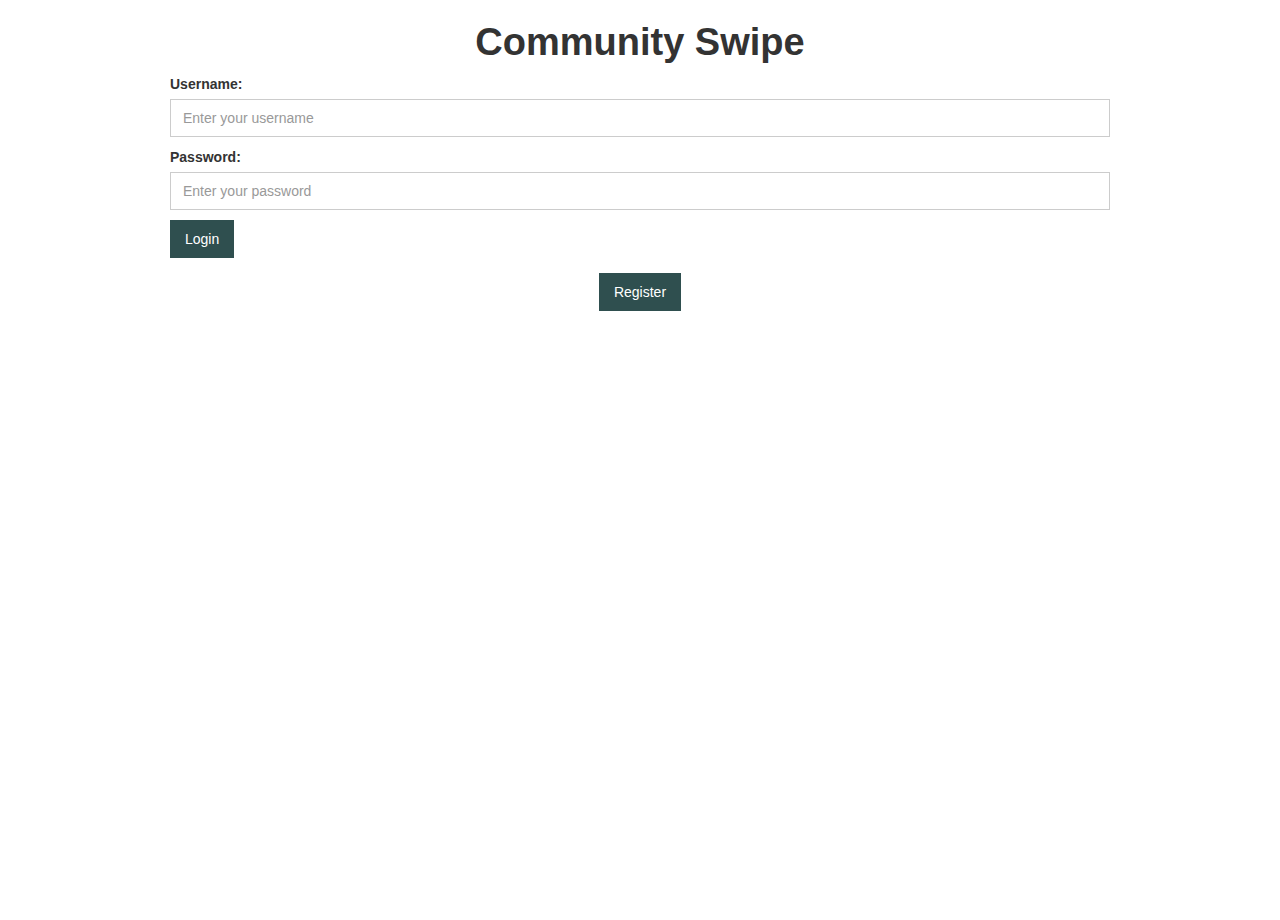
<file: Frontend/index.html>
<!DOCTYPE html>
<!--  This site was created in Webflow. http://www.webflow.com  -->
<!--  Last Published: Sat Jul 21 2018 18:51:52 GMT+0000 (UTC)  -->
<html data-wf-page="5b53643f4486f82c738ba9ad" data-wf-site="5b53643f4486f8a6218ba9ac">
<head>
  <style>
      body, html {
      height: 100%;
      margin: 0;
    }
    .bg {
    /* The image used */
    background-image: url("https://cdn.pixabay.com/photo/2017/09/05/23/01/background-2719572_960_720.jpg");

    /* Full height */
    height: 100%; 

    /* Center and scale the image nicely */
    background-position: center;
    background-repeat: no-repeat;
    background-size: cover;
    }
    
    </style>
    
  <meta charset="utf-8">
  <title>Stockton Hack</title>
  <meta content="width=device-width, initial-scale=1" name="viewport">
  <meta content="Webflow" name="generator">
  <link href="css/normalize.css" rel="stylesheet" type="text/css">
  <link href="css/webflow.css" rel="stylesheet" type="text/css">
  <link href="css/stockton-hack.webflow.css" rel="stylesheet" type="text/css">
  <!-- [if lt IE 9]><script src="https://cdnjs.cloudflare.com/ajax/libs/html5shiv/3.7.3/html5shiv.min.js" type="text/javascript"></script><![endif] -->
  <script type="text/javascript">!function(o,c){var n=c.documentElement,t=" w-mod-";n.className+=t+"js",("ontouchstart"in o||o.DocumentTouch&&c instanceof DocumentTouch)&&(n.className+=t+"touch")}(window,document);</script>
  <link href="https://daks2k3a4ib2z.cloudfront.net/img/favicon.ico" rel="shortcut icon" type="image/x-icon">
  <link href="https://daks2k3a4ib2z.cloudfront.net/img/webclip.png" rel="apple-touch-icon">
</head>
<body class="bg">
  <h1 class="heading">Community Swipe</h1>
  <div class="w-container">
    <div class="w-form">
      <form id="email-form" name="email-form" data-name="Email Form"><label for="name">Username:</label><input type="text" class="w-input" maxlength="256" name="name" data-name="Name" placeholder="Enter your username" id="name"><label for="email">Password:</label><input type="text" class="w-input" maxlength="256" name="email" data-name="Email" placeholder="Enter your password" id="email" required=""><input type="submit" value="Login" data-wait="Please wait..." class="w-button"></form>
      <div class="w-form-done">
        <div>Thank you! Your submission has been received!</div>
      </div>
      <div class="w-form-fail">
        <div>Oops! Something went wrong while submitting the form.</div>
      </div>
    </div>
  </div>
  <div><center><a href="register.html" class="w-button">Register</a></center></div>
  <script src="https://code.jquery.com/jquery-3.3.1.min.js" type="text/javascript" integrity="sha256-FgpCb/KJQlLNfOu91ta32o/NMZxltwRo8QtmkMRdAu8=" crossorigin="anonymous"></script>
  <script src="js/webflow.js" type="text/javascript"></script>
  <!-- [if lte IE 9]><script src="https://cdnjs.cloudflare.com/ajax/libs/placeholders/3.0.2/placeholders.min.js"></script><![endif] -->
</body>
</html>
</file>
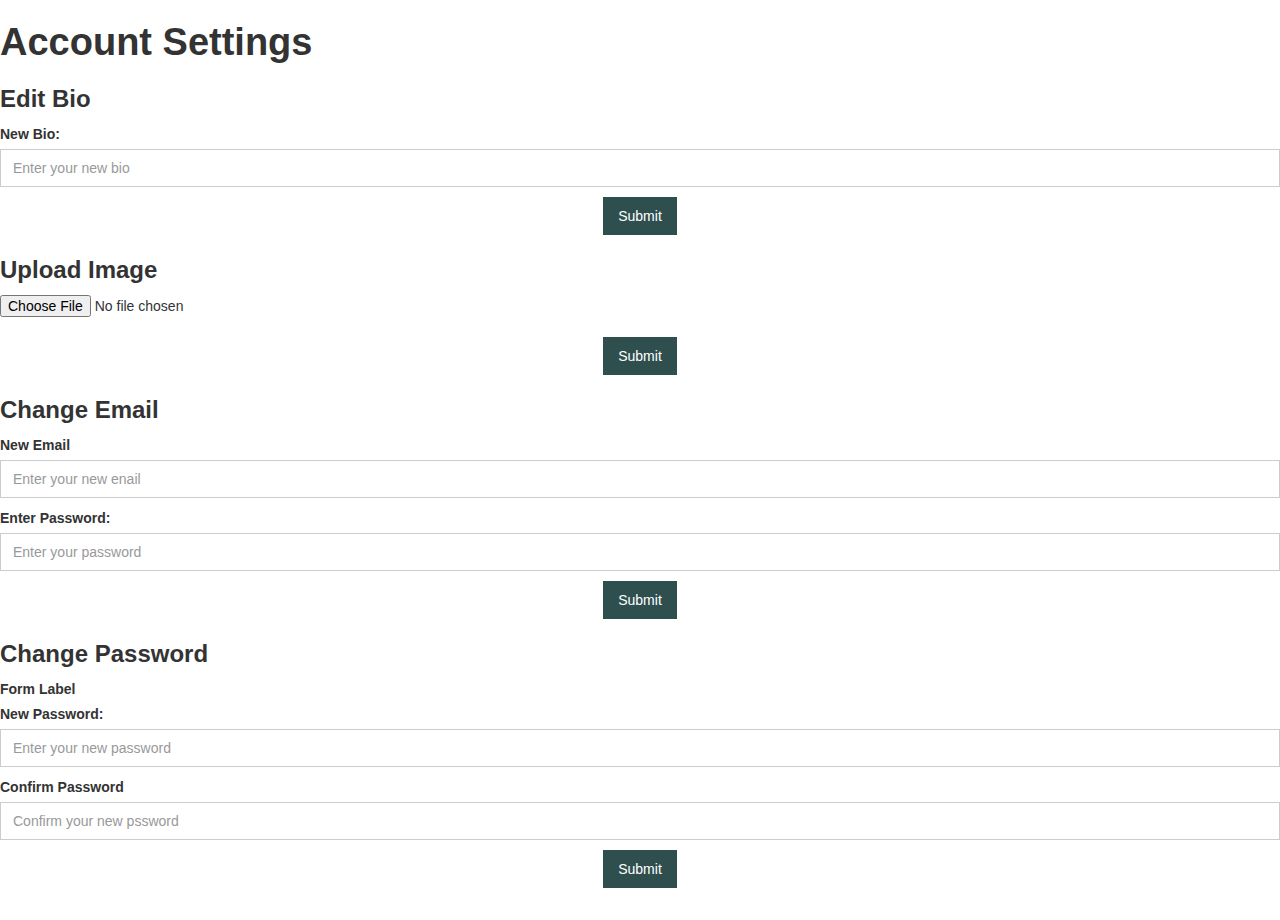
<file: Frontend/account.html>
<!DOCTYPE html>
<!--  This site was created in Webflow. http://www.webflow.com  -->
<!--  Last Published: Sat Jul 21 2018 18:51:52 GMT+0000 (UTC)  -->
<html data-wf-page="5b536d614486f8815c8bb86b" data-wf-site="5b53643f4486f8a6218ba9ac">
<head>
    <style>
        body, html {
        height: 100%;
        margin: 0;
      }
      .bg {
      /* The image used */
      background-image: url("https://cdn.pixabay.com/photo/2017/09/05/23/01/background-2719572_960_720.jpg");
  
      /* Full height */
      height: 100%; 
  
      /* Center and scale the image nicely */
      background-position: center;
      background-repeat: no-repeat;
      background-size: cover;
  }
      
  </style>
  <meta charset="utf-8">
  <title><center>Account</center></title>
  <meta content="Account" property="og:title">
  <meta content="width=device-width, initial-scale=1" name="viewport">
  <meta content="Webflow" name="generator">
  <link href="css/normalize.css" rel="stylesheet" type="text/css">
  <link href="css/webflow.css" rel="stylesheet" type="text/css">
  <link href="css/stockton-hack.webflow.css" rel="stylesheet" type="text/css">
  <!-- [if lt IE 9]><script src="https://cdnjs.cloudflare.com/ajax/libs/html5shiv/3.7.3/html5shiv.min.js" type="text/javascript"></script><![endif] -->
  <script type="text/javascript">!function(o,c){var n=c.documentElement,t=" w-mod-";n.className+=t+"js",("ontouchstart"in o||o.DocumentTouch&&c instanceof DocumentTouch)&&(n.className+=t+"touch")}(window,document);</script>
  <link href="https://daks2k3a4ib2z.cloudfront.net/img/favicon.ico" rel="shortcut icon" type="image/x-icon">
  <link href="https://daks2k3a4ib2z.cloudfront.net/img/webclip.png" rel="apple-touch-icon">
</head>
<body class="bg">
  <h1>Account Settings</h1>
  <h3>Edit Bio</h3>
  <div class="w-form">
    <form id="wf-form-BioForm" name="wf-form-BioForm" data-name="BioForm">
      <label for="newBio">New Bio:</label>
      <center><input type="text" class="text-field w-input" name="newBio" data-name="newBio" placeholder="Enter your new bio" id="newBio" required=""><input type="submit" value="Submit" data-wait="Please wait..." class="w-button"></center></form>
    <div class="w-form-done">
      <div>Thank you! Your submission has been received!</div>
    </div>
    <div class="w-form-fail">
      <div>Oops! Something went wrong while submitting the form.</div>
    </div>
  </div>
  <h3>Upload Image</h3>
    <form action="/action_page.php">
      <input type="file" name="pic" accept="image/*"> <br> <br>
      <center><input type="submit" value="Submit" data-wait="Please wait..." class="w-button"></center>
    </form>
  <h3>Change Email</h3>
  <div class="w-form">
    <form id="wf-form-EmailForm" name="wf-form-EmailForm" data-name="EmailForm">
      <label for="changeEmail">New Email</label>
      <input type="email" class="w-input" maxlength="256" name="changeEmail" data-name="changeEmail" placeholder="Enter your new enail" id="changeEmail" required="">
      <label for="password">Enter Password:</label>
      <input type="password" class="w-input" maxlength="256" name="password" data-name="password" placeholder="Enter your password" id="password" required="">
      <center><input type="submit" value="Submit" data-wait="Please wait..." class="w-button"></form> </center>
    <div class="w-form-done">
      <div>Thank you! Your submission has been received!</div>
    </div>
    <div class="w-form-fail">
      <div>Oops! Something went wrong while submitting the form.</div>
    </div>
  </div>
  <h3>Change Password</h3>
  <div class="w-form">
    <form id="wf-form-PasswordForm" name="wf-form-PasswordForm" data-name="PasswordForm">
      <label>Form Label</label>
      <label for="newPass">New Password:</label>
      <input type="password" class="w-input" maxlength="256" name="newPass" data-name="newPass" placeholder="Enter your new password" id="newPass" required="">
      <label for="confirmPass">Confirm Password</label>
      <input type="password" class="w-input" maxlength="256" name="confirmPass" data-name="confirmPass" placeholder="Confirm your new pssword" id="confirmPass" required="">
      <center><input type="submit" value="Submit" data-wait="Please wait..." class="w-button"></center>
    </form>
    <div class="w-form-done">
      <div>Thank you! Your submission has been received!</div>
    </div>
    <div class="w-form-fail">
      <div>Oops! Something went wrong while submitting the form.</div>
    </div>
  </div>
  <script src="https://code.jquery.com/jquery-3.3.1.min.js" type="text/javascript" integrity="sha256-FgpCb/KJQlLNfOu91ta32o/NMZxltwRo8QtmkMRdAu8=" crossorigin="anonymous"></script>
  <script src="js/webflow.js" type="text/javascript"></script>
  <!-- [if lte IE 9]><script src="https://cdnjs.cloudflare.com/ajax/libs/placeholders/3.0.2/placeholders.min.js"></script><![endif] -->
</body>
</html>
</file>
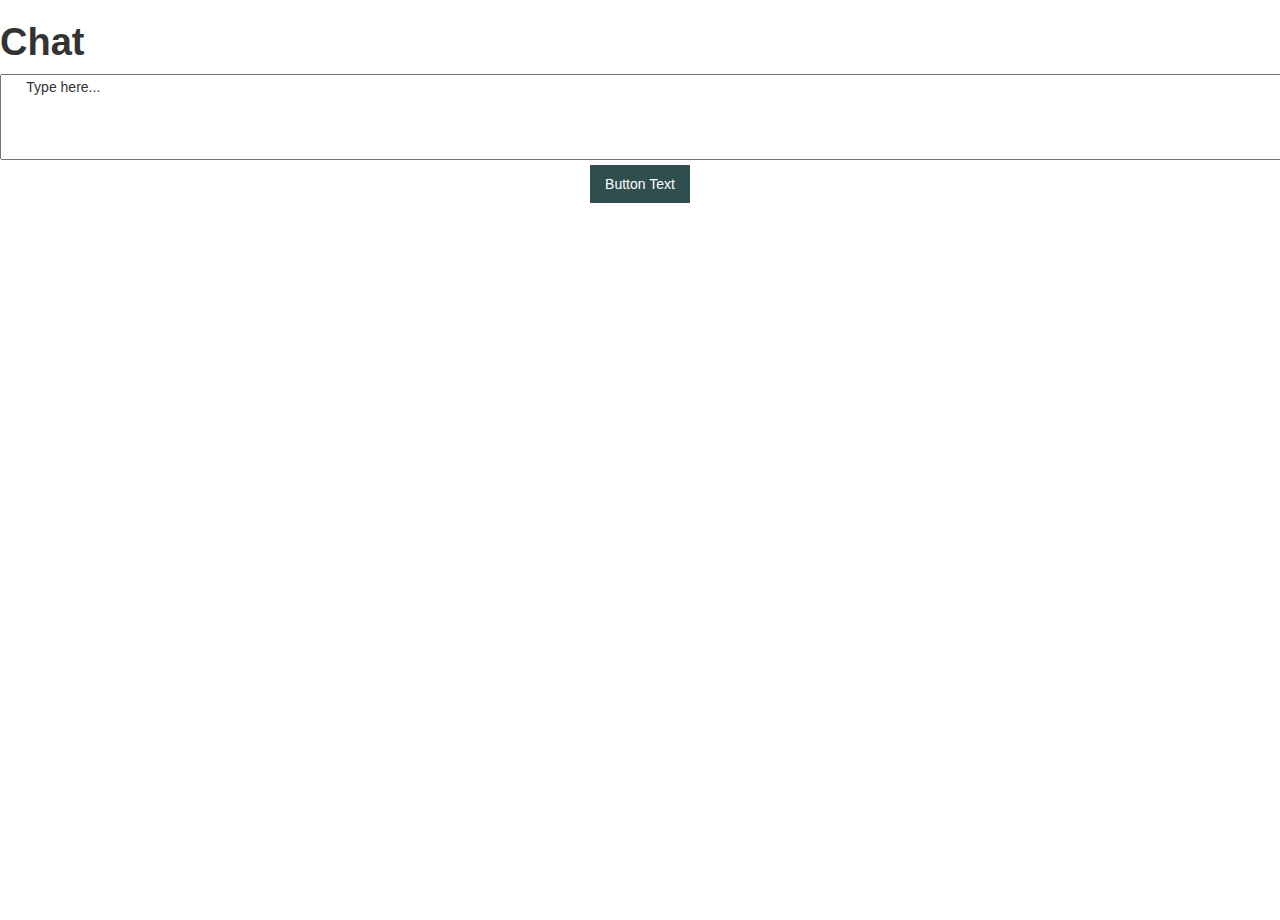
<file: Frontend/chat.html>
<!DOCTYPE html>
<!--  This site was created in Webflow. http://www.webflow.com  -->
<!--  Last Published: Sat Jul 21 2018 18:51:52 GMT+0000 (UTC)  -->
<html data-wf-page="5b53738445c6a341684a46c9" data-wf-site="5b53643f4486f8a6218ba9ac">
<head>
    <style>
        body, html {
        height: 100%;
        margin: 0;
      }
      .bg {
      /* The image used */
      background-image: url("https://cdn.pixabay.com/photo/2017/09/05/23/01/background-2719572_960_720.jpg");
  
      /* Full height */
      height: 100%; 
  
      /* Center and scale the image nicely */
      background-position: center;
      background-repeat: no-repeat;
      background-size: cover;
  }  
  </style>

  <meta charset="utf-8">
  <title>Chat</title>
  <meta content="Chat" property="og:title">
  <meta content="width=device-width, initial-scale=1" name="viewport">
  <meta content="Webflow" name="generator">
  <link href="css/normalize.css" rel="stylesheet" type="text/css">
  <link href="css/webflow.css" rel="stylesheet" type="text/css">
  <link href="css/stockton-hack.webflow.css" rel="stylesheet" type="text/css">
  <!-- [if lt IE 9]><script src="https://cdnjs.cloudflare.com/ajax/libs/html5shiv/3.7.3/html5shiv.min.js" type="text/javascript"></script><![endif] -->
  <script type="text/javascript">!function(o,c){var n=c.documentElement,t=" w-mod-";n.className+=t+"js",("ontouchstart"in o||o.DocumentTouch&&c instanceof DocumentTouch)&&(n.className+=t+"touch")}(window,document);</script>
  <link href="https://daks2k3a4ib2z.cloudfront.net/img/favicon.ico" rel="shortcut icon" type="image/x-icon">
  <link href="https://daks2k3a4ib2z.cloudfront.net/img/webclip.png" rel="apple-touch-icon">
</head>
<body class="bg">
  <h1>Chat </h1>
  <center>
  <textarea rows="4" cols="200">
      Type here... 
      </textarea></center>
  <div></div><center><a href="#" class="w-button">Button Text</a></center>
  <script src="https://code.jquery.com/jquery-3.3.1.min.js" type="text/javascript" integrity="sha256-FgpCb/KJQlLNfOu91ta32o/NMZxltwRo8QtmkMRdAu8=" crossorigin="anonymous"></script>
  <script src="js/webflow.js" type="text/javascript"></script>
  <!-- [if lte IE 9]><script src="https://cdnjs.cloudflare.com/ajax/libs/placeholders/3.0.2/placeholders.min.js"></script><![endif] -->
</body>
</html>
</file>
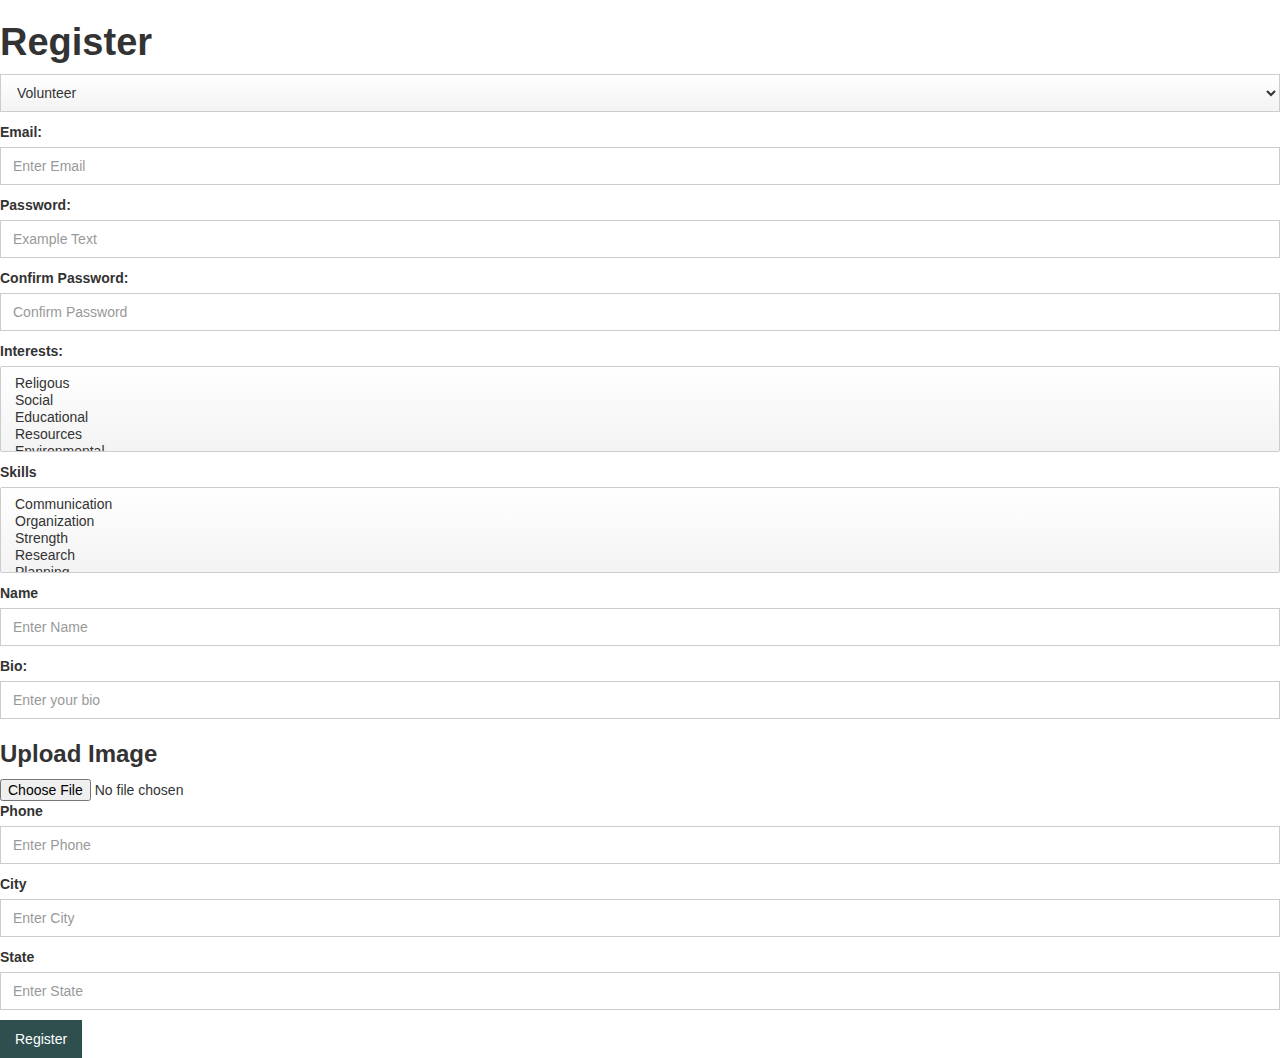
<file: Frontend/register.html>
<!DOCTYPE html>
<!--  This site was created in Webflow. http://www.webflow.com  -->
<!--  Last Published: Sat Jul 21 2018 18:51:52 GMT+0000 (UTC)  -->
<html data-wf-page="5b5366209b22688f952ba3ae" data-wf-site="5b53643f4486f8a6218ba9ac">
<head>
    <style>
        body, html {
        height: 100%;
        margin: 0;
        padding: 0;
      }
      .bg {
      /* The image used */
      background-image: url("https://cdn.pixabay.com/photo/2017/09/05/23/01/background-2719572_960_720.jpg");
  
      /* Full height */
      height: 100%; 
  
      /* Center and scale the image nicely */
      background-position: center;
      background-repeat: repeat;
      background-size: cover;
      -webkit-background-size: cover;
      -moz-background-size: cover;
      -o-background-size: cover;
  }
  </style>
  
  <meta charset="utf-8">
  <title>Register</title>
  <meta content="Register" property="og:title">
  <meta content="width=device-width, initial-scale=1" name="viewport">
  <meta content="Webflow" name="generator">
  <link href="css/normalize.css" rel="stylesheet" type="text/css">
  <link href="css/webflow.css" rel="stylesheet" type="text/css">
  <link href="css/stockton-hack.webflow.css" rel="stylesheet" type="text/css">
  <!-- [if lt IE 9]><script src="https://cdnjs.cloudflare.com/ajax/libs/html5shiv/3.7.3/html5shiv.min.js" type="text/javascript"></script><![endif] -->
  <script type="text/javascript">!function(o,c){var n=c.documentElement,t=" w-mod-";n.className+=t+"js",("ontouchstart"in o||o.DocumentTouch&&c instanceof DocumentTouch)&&(n.className+=t+"touch")}(window,document);</script>
  <link href="https://daks2k3a4ib2z.cloudfront.net/img/favicon.ico" rel="shortcut icon" type="image/x-icon">
  <link href="https://daks2k3a4ib2z.cloudfront.net/img/webclip.png" rel="apple-touch-icon">
</head>
<body class="bg">
  <h1>Register</h1>
  <div>
    <div class="w-form">
      <form id="register-form" name="register-form" data-name="Register Form">
        <select id="Account_Type" name="Account_Type" required="" data-name="Account_Type" class="w-select">
          <option value="1">Volunteer</option>
          <option value="2">Organization</option>
        </select>
        <label for="Email">Email:</label>
        <input type="email" class="w-input" maxlength="256" name="Email" data-name="Email" placeholder="Enter Email" id="Email" required="">
        <label for="password">Password:</label>
        <input type="password" class="w-input" maxlength="256" name="password" data-name="password" placeholder="Example Text" id="password" required="">
        <label for="confirm">Confirm Password:</label>
        <input type="password" class="w-input" maxlength="256" name="confirm" data-name="confirm" placeholder="Confirm Password" id="confirm" required="">
        <label for="Interests">Interests:</label>
        <select id="Interests" name="Interests" multiple="" required="" data-name="Interests" class="w-select">
          <option value="religous">Religous</option>
          <option value="social">Social</option>
          <option value="educational">Educational</option>
          <option value="resources">Resources</option>
          <option value="environmental">Environmental</option>
        </select>
        <label for="Skills">Skills</label>
        <select id="Skills" name="Skills" multiple="" required="" data-name="Skills" class="w-select">
          <option value="communication">Communication</option>        
          <option value="organization">Organization</option>
          <option value="strength">Strength</option>
          <option value="research">Research</option>
          <option value="planning">Planning</option>
          <option value="financial">Financial</option>
          <option value="literate">Literate</option>
          <option value="nutrition">nutrition</option>
        </select>

        <label for="Name">Name</label>
        <input type="text" class="text-field w-input" maxlength="256" name="name" data-name="name" placeholder="Enter Name" id="name" required="">

        <form id="wf-form-BioForm" name="wf-form-BioForm" data-name="BioForm">
            <label for="Bio">Bio:</label>
            <center><input type="text" class="text-field w-input" name="Bio" data-name="Bio" placeholder="Enter your bio" id="newBio" required=""></center></form>
        <div class="w-form-done">
            </div>
        </form>

        <h3>Upload Image</h3>
      <form action="/action_page.php">
      <input type="file" name="pic" accept="image/*"> <br>
      </form>
       
        <label for="Phone">Phone</label>
        <input type="text" class="text-field w-input" maxlength="256" name="phone" data-name="phone" placeholder="Enter Phone" id="phone" required="">
        <label for="City">City</label>
        <input type="text" class="text-field w-input" maxlength="256" name="city" data-name="city" placeholder="Enter City" id="state" required="">
        <label for="State">State</label>
        <input type="text" class="text-field w-input" maxlength="256" name="state" data-name="state" placeholder="Enter State" id="state" required="">
        
        <input type="submit" value="Register" data-wait="Registering" class="w-button" action="https://7oe55zfy92.execute-api.us-east-1.amazonaws.com/dev/api/v1.0/create_user">
      </form>
      <div class="w-form-done">
        <div>Thank you! Your submission has been received!</div>
      </div>
      <div class="w-form-fail">
        <div>Oops! Something went wrong while submitting the form.</div>
      </div>
    </div>
  </div>
  <p id="output"></p>
  <script src="https://code.jquery.com/jquery-3.3.1.min.js" type="text/javascript" integrity="sha256-FgpCb/KJQlLNfOu91ta32o/NMZxltwRo8QtmkMRdAu8=" crossorigin="anonymous"></script>
  <script src="js/webflow.js" type="text/javascript"></script>
  <script src="registration.js" type="text/javascript"></script>
  <!-- [if lte IE 9]><script src="https://cdnjs.cloudflare.com/ajax/libs/placeholders/3.0.2/placeholders.min.js"></script><![endif] -->
</body>
</html>
</file>
<file: Frontend/css/webflow.css>
@font-face {
  font-family: 'webflow-icons';
  src: url("[data-uri]") format('truetype');
  font-weight: normal;
  font-style: normal;
}
[class^="w-icon-"],
[class*=" w-icon-"] {
  /* use !important to prevent issues with browser extensions that change fonts */
  font-family: 'webflow-icons' !important;
  speak: none;
  font-style: normal;
  font-weight: normal;
  font-variant: normal;
  text-transform: none;
  line-height: 1;
  /* Better Font Rendering =========== */
  -webkit-font-smoothing: antialiased;
  -moz-osx-font-smoothing: grayscale;
}
.w-icon-slider-right:before {
  content: "\e600";
}
.w-icon-slider-left:before {
  content: "\e601";
}
.w-icon-nav-menu:before {
  content: "\e602";
}
.w-icon-arrow-down:before,
.w-icon-dropdown-toggle:before {
  content: "\e603";
}
.w-icon-file-upload-remove:before {
  content: "\e900";
}
* {
  -webkit-box-sizing: border-box;
  -moz-box-sizing: border-box;
  box-sizing: border-box;
}
html {
  height: 100%;
}
body {
  margin: 0;
  min-height: 100%;
  background-color: #fff;
  font-family: Arial, sans-serif;
  font-size: 14px;
  line-height: 20px;
  color: #333;
}
img {
  max-width: 100%;
  vertical-align: middle;
  display: inline-block;
}
html.w-mod-touch * {
  background-attachment: scroll !important;
}
.w-block {
  display: block;
}
.w-inline-block {
  max-width: 100%;
  display: inline-block;
}
.w-clearfix:before,
.w-clearfix:after {
  content: " ";
  display: table;
}
.w-clearfix:after {
  clear: both;
}
.w-hidden {
  display: none;
}
.w-button {
  display: inline-block;
  padding: 9px 15px;
  background-color: #2F4F4F;
  color: white;
  border: 0;
  line-height: inherit;
  text-decoration: none;
  cursor: pointer;
  border-radius: 0;
}
input.w-button {
  -webkit-appearance: button;
}
html[data-w-dynpage] [data-w-cloak] {
  color: transparent !important;
}
.w-webflow-badge,
.w-webflow-badge * {
  position: static;
  left: auto;
  top: auto;
  right: auto;
  bottom: auto;
  z-index: auto;
  display: block;
  visibility: visible;
  overflow: visible;
  overflow-x: visible;
  overflow-y: visible;
  box-sizing: border-box;
  width: auto;
  height: auto;
  max-height: none;
  max-width: none;
  min-height: 0;
  min-width: 0;
  margin: 0;
  padding: 0;
  float: none;
  clear: none;
  border: 0 none transparent;
  border-radius: 0;
  background: none;
  background-image: none;
  background-position: 0% 0%;
  background-size: auto auto;
  background-repeat: repeat;
  background-origin: padding-box;
  background-clip: border-box;
  background-attachment: scroll;
  background-color: transparent;
  box-shadow: none;
  opacity: 1.0;
  transform: none;
  transition: none;
  direction: ltr;
  font-family: inherit;
  font-weight: inherit;
  color: inherit;
  font-size: inherit;
  line-height: inherit;
  font-style: inherit;
  font-variant: inherit;
  text-align: inherit;
  letter-spacing: inherit;
  text-decoration: inherit;
  text-indent: 0;
  text-transform: inherit;
  list-style-type: disc;
  text-shadow: none;
  font-smoothing: auto;
  vertical-align: baseline;
  cursor: inherit;
  white-space: inherit;
  word-break: normal;
  word-spacing: normal;
  word-wrap: normal;
}
.w-webflow-badge {
  position: fixed !important;
  display: inline-block !important;
  visibility: visible !important;
  opacity: 1 !important;
  z-index: 2147483647 !important;
  top: auto !important;
  right: 12px !important;
  bottom: 12px !important;
  left: auto !important;
  color: #AAADB0 !important;
  background-color: #fff !important;
  border-radius: 3px !important;
  padding: 6px 8px 6px 6px !important;
  font-size: 12px !important;
  opacity: 1.0 !important;
  line-height: 14px !important;
  text-decoration: none !important;
  transform: none !important;
  margin: 0 !important;
  width: auto !important;
  height: auto !important;
  overflow: visible !important;
  white-space: nowrap;
  box-shadow: 0 0 0 1px rgba(0, 0, 0, 0.1), 0px 1px 3px rgba(0, 0, 0, 0.1);
}
.w-webflow-badge > img {
  display: inline-block !important;
  visibility: visible !important;
  opacity: 1 !important;
  vertical-align: middle !important;
}
h1,
h2,
h3,
h4,
h5,
h6 {
  font-weight: bold;
  margin-bottom: 10px;
}
h1 {
  font-size: 38px;
  line-height: 44px;
  margin-top: 20px;
}
h2 {
  font-size: 32px;
  line-height: 36px;
  margin-top: 20px;
}
h3 {
  font-size: 24px;
  line-height: 30px;
  margin-top: 20px;
}
h4 {
  font-size: 18px;
  line-height: 24px;
  margin-top: 10px;
}
h5 {
  font-size: 14px;
  line-height: 20px;
  margin-top: 10px;
}
h6 {
  font-size: 12px;
  line-height: 18px;
  margin-top: 10px;
}
p {
  margin-top: 0;
  margin-bottom: 10px;
}
blockquote {
  margin: 0 0 10px 0;
  padding: 10px 20px;
  border-left: 5px solid #E2E2E2;
  font-size: 18px;
  line-height: 22px;
}
figure {
  margin: 0;
  margin-bottom: 10px;
}
figcaption {
  margin-top: 5px;
  text-align: center;
}
ul,
ol {
  margin-top: 0px;
  margin-bottom: 10px;
  padding-left: 40px;
}
.w-list-unstyled {
  padding-left: 0;
  list-style: none;
}
.w-embed:before,
.w-embed:after {
  content: " ";
  display: table;
}
.w-embed:after {
  clear: both;
}
.w-video {
  width: 100%;
  position: relative;
  padding: 0;
}
.w-video iframe,
.w-video object,
.w-video embed {
  position: absolute;
  top: 0;
  left: 0;
  width: 100%;
  height: 100%;
}
fieldset {
  padding: 0;
  margin: 0;
  border: 0;
}
button,
html input[type="button"],
input[type="reset"] {
  border: 0;
  cursor: pointer;
  -webkit-appearance: button;
}
.w-form {
  margin: 0 0 15px;
}
.w-form-done {
  display: none;
  padding: 20px;
  text-align: center;
  background-color: #dddddd;
}
.w-form-fail {
  display: none;
  margin-top: 10px;
  padding: 10px;
  background-color: #ffdede;
}
label {
  display: block;
  margin-bottom: 5px;
  font-weight: bold;
}
.w-input,
.w-select {
  display: block;
  width: 100%;
  height: 38px;
  padding: 8px 12px;
  margin-bottom: 10px;
  font-size: 14px;
  line-height: 1.428571429;
  color: #333333;
  vertical-align: middle;
  background-color: #ffffff;
  border: 1px solid #cccccc;
}
.w-input:-moz-placeholder,
.w-select:-moz-placeholder {
  color: #999;
}
.w-input::-moz-placeholder,
.w-select::-moz-placeholder {
  color: #999;
  opacity: 1;
}
.w-input:-ms-input-placeholder,
.w-select:-ms-input-placeholder {
  color: #999;
}
.w-input::-webkit-input-placeholder,
.w-select::-webkit-input-placeholder {
  color: #999;
}
.w-input:focus,
.w-select:focus {
  border-color: #3898EC;
  outline: 0;
}
.w-input[disabled],
.w-select[disabled],
.w-input[readonly],
.w-select[readonly],
fieldset[disabled] .w-input,
fieldset[disabled] .w-select {
  cursor: not-allowed;
  background-color: #eeeeee;
}
textarea.w-input,
textarea.w-select {
  height: auto;
}
.w-select {
  background-image: -webkit-linear-gradient(white 0%, #f3f3f3 100%);
  background-image: linear-gradient(white 0%, #f3f3f3 100%);
}
.w-select[multiple] {
  height: auto;
}
.w-form-label {
  display: inline-block;
  cursor: pointer;
  font-weight: normal;
  margin-bottom: 0px;
}
.w-checkbox,
.w-radio {
  display: block;
  margin-bottom: 5px;
  padding-left: 20px;
}
.w-checkbox:before,
.w-radio:before,
.w-checkbox:after,
.w-radio:after {
  content: " ";
  display: table;
}
.w-checkbox:after,
.w-radio:after {
  clear: both;
}
.w-checkbox-input,
.w-radio-input {
  margin: 4px 0 0;
  margin-top: 1px \9;
  line-height: normal;
  float: left;
  margin-left: -20px;
}
.w-radio-input {
  margin-top: 3px;
}
.w-file-upload {
  display: block;
  margin-bottom: 10px;
}
.w-file-upload-input {
  width: 0.1px;
  height: 0.1px;
  opacity: 0;
  overflow: hidden;
  position: absolute;
  z-index: -100;
}
.w-file-upload-default,
.w-file-upload-uploading,
.w-file-upload-success {
  display: inline-block;
  color: #333333;
}
.w-file-upload-error {
  display: block;
  margin-top: 10px;
}
.w-file-upload-default.w-hidden,
.w-file-upload-uploading.w-hidden,
.w-file-upload-error.w-hidden,
.w-file-upload-success.w-hidden {
  display: none;
}
.w-file-upload-uploading-btn {
  display: inline-block;
  font-size: 14px;
  font-weight: normal;
  cursor: pointer;
  margin: 0;
  padding: 8px 12px 8px 40px;
  border: 1px solid #cccccc;
  background-color: #fafafa;
  background-image: url("[data-uri]");
  background-position: 12px 50%;
  background-size: 20px 20px;
  background-repeat: no-repeat;
}
.w-file-upload-file {
  display: flex;
  flex-grow: 1;
  justify-content: space-between;
  margin: 0;
  padding: 8px 9px 8px 11px;
  border: 1px solid #cccccc;
  background-color: #fafafa;
}
.w-file-upload-file-name {
  font-size: 14px;
  font-weight: normal;
  display: block;
}
.w-file-remove-link {
  margin-top: 3px;
  margin-left: 10px;
  width: auto;
  height: auto;
  padding: 3px;
  display: block;
  cursor: pointer;
}
.w-icon-file-upload-remove {
  margin: auto;
  font-size: 10px;
}
.w-file-upload-error-msg {
  display: inline-block;
  color: #ea384c;
  padding: 2px 0;
}
.w-file-upload-info {
  display: inline-block;
  line-height: 38px;
  padding: 0 12px;
}
.w-file-upload-label {
  display: inline-block;
  font-size: 14px;
  font-weight: normal;
  cursor: pointer;
  margin: 0;
  padding: 8px 12px 8px 40px;
  border: 1px solid #cccccc;
  background-color: #fafafa;
  background-image: url("[data-uri]");
  background-position: 12px 50%;
  background-size: 20px 20px;
  background-repeat: no-repeat;
}
.w-icon-file-upload {
  width: 20px;
  height: 20px;
  margin-right: 8px;
}
.w-icon-file-upload-svg {
  width: 100%;
  height: 100%;
}
.w-container {
  margin-left: auto;
  margin-right: auto;
  max-width: 940px;
}
.w-container:before,
.w-container:after {
  content: " ";
  display: table;
}
.w-container:after {
  clear: both;
}
.w-container .w-row {
  margin-left: -10px;
  margin-right: -10px;
}
.w-row:before,
.w-row:after {
  content: " ";
  display: table;
}
.w-row:after {
  clear: both;
}
.w-row .w-row {
  margin-left: 0;
  margin-right: 0;
}
.w-col {
  position: relative;
  float: left;
  width: 100%;
  min-height: 1px;
  padding-left: 10px;
  padding-right: 10px;
}
.w-col .w-col {
  padding-left: 0;
  padding-right: 0;
}
.w-col-1 {
  width: 8.33333333%;
}
.w-col-2 {
  width: 16.66666667%;
}
.w-col-3 {
  width: 25%;
}
.w-col-4 {
  width: 33.33333333%;
}
.w-col-5 {
  width: 41.66666667%;
}
.w-col-6 {
  width: 50%;
}
.w-col-7 {
  width: 58.33333333%;
}
.w-col-8 {
  width: 66.66666667%;
}
.w-col-9 {
  width: 75%;
}
.w-col-10 {
  width: 83.33333333%;
}
.w-col-11 {
  width: 91.66666667%;
}
.w-col-12 {
  width: 100%;
}
.w-hidden-main {
  display: none !important;
}
@media screen and (max-width: 991px) {
  .w-container {
    max-width: 728px;
  }
  .w-hidden-main {
    display: inherit !important;
  }
  .w-hidden-medium {
    display: none !important;
  }
  .w-col-medium-1 {
    width: 8.33333333%;
  }
  .w-col-medium-2 {
    width: 16.66666667%;
  }
  .w-col-medium-3 {
    width: 25%;
  }
  .w-col-medium-4 {
    width: 33.33333333%;
  }
  .w-col-medium-5 {
    width: 41.66666667%;
  }
  .w-col-medium-6 {
    width: 50%;
  }
  .w-col-medium-7 {
    width: 58.33333333%;
  }
  .w-col-medium-8 {
    width: 66.66666667%;
  }
  .w-col-medium-9 {
    width: 75%;
  }
  .w-col-medium-10 {
    width: 83.33333333%;
  }
  .w-col-medium-11 {
    width: 91.66666667%;
  }
  .w-col-medium-12 {
    width: 100%;
  }
  .w-col-stack {
    width: 100%;
    left: auto;
    right: auto;
  }
}
@media screen and (max-width: 767px) {
  .w-hidden-main {
    display: inherit !important;
  }
  .w-hidden-medium {
    display: inherit !important;
  }
  .w-hidden-small {
    display: none !important;
  }
  .w-row,
  .w-container .w-row {
    margin-left: 0;
    margin-right: 0;
  }
  .w-col {
    width: 100%;
    left: auto;
    right: auto;
  }
  .w-col-small-1 {
    width: 8.33333333%;
  }
  .w-col-small-2 {
    width: 16.66666667%;
  }
  .w-col-small-3 {
    width: 25%;
  }
  .w-col-small-4 {
    width: 33.33333333%;
  }
  .w-col-small-5 {
    width: 41.66666667%;
  }
  .w-col-small-6 {
    width: 50%;
  }
  .w-col-small-7 {
    width: 58.33333333%;
  }
  .w-col-small-8 {
    width: 66.66666667%;
  }
  .w-col-small-9 {
    width: 75%;
  }
  .w-col-small-10 {
    width: 83.33333333%;
  }
  .w-col-small-11 {
    width: 91.66666667%;
  }
  .w-col-small-12 {
    width: 100%;
  }
}
@media screen and (max-width: 479px) {
  .w-container {
    max-width: none;
  }
  .w-hidden-main {
    display: inherit !important;
  }
  .w-hidden-medium {
    display: inherit !important;
  }
  .w-hidden-small {
    display: inherit !important;
  }
  .w-hidden-tiny {
    display: none !important;
  }
  .w-col {
    width: 100%;
  }
  .w-col-tiny-1 {
    width: 8.33333333%;
  }
  .w-col-tiny-2 {
    width: 16.66666667%;
  }
  .w-col-tiny-3 {
    width: 25%;
  }
  .w-col-tiny-4 {
    width: 33.33333333%;
  }
  .w-col-tiny-5 {
    width: 41.66666667%;
  }
  .w-col-tiny-6 {
    width: 50%;
  }
  .w-col-tiny-7 {
    width: 58.33333333%;
  }
  .w-col-tiny-8 {
    width: 66.66666667%;
  }
  .w-col-tiny-9 {
    width: 75%;
  }
  .w-col-tiny-10 {
    width: 83.33333333%;
  }
  .w-col-tiny-11 {
    width: 91.66666667%;
  }
  .w-col-tiny-12 {
    width: 100%;
  }
}
.w-widget {
  position: relative;
}
.w-widget-map {
  width: 100%;
  height: 400px;
}
.w-widget-map label {
  width: auto;
  display: inline;
}
.w-widget-map img {
  max-width: inherit;
}
.w-widget-map .gm-style-iw {
  width: 90% !important;
  height: auto !important;
  top: 7px !important;
  left: 6% !important;
  display: inline;
  text-align: center;
  overflow: hidden;
}
.w-widget-map .gm-style-iw + div {
  display: none;
}
.w-widget-twitter {
  overflow: hidden;
}
.w-widget-twitter-count-shim {
  display: inline-block;
  vertical-align: top;
  position: relative;
  width: 28px;
  height: 20px;
  text-align: center;
  background: white;
  border: #758696 solid 1px;
  border-radius: 3px;
}
.w-widget-twitter-count-shim * {
  pointer-events: none;
  -webkit-user-select: none;
  -moz-user-select: none;
  -ms-user-select: none;
  user-select: none;
}
.w-widget-twitter-count-shim .w-widget-twitter-count-inner {
  position: relative;
  font-size: 15px;
  line-height: 12px;
  text-align: center;
  color: #999;
  font-family: serif;
}
.w-widget-twitter-count-shim .w-widget-twitter-count-clear {
  position: relative;
  display: block;
}
.w-widget-twitter-count-shim.w--large {
  width: 36px;
  height: 28px;
  margin-left: 7px;
}
.w-widget-twitter-count-shim.w--large .w-widget-twitter-count-inner {
  font-size: 18px;
  line-height: 18px;
}
.w-widget-twitter-count-shim:not(.w--vertical) {
  margin-left: 5px;
  margin-right: 8px;
}
.w-widget-twitter-count-shim:not(.w--vertical).w--large {
  margin-left: 6px;
}
.w-widget-twitter-count-shim:not(.w--vertical):before,
.w-widget-twitter-count-shim:not(.w--vertical):after {
  top: 50%;
  left: 0;
  border: solid transparent;
  content: " ";
  height: 0;
  width: 0;
  position: absolute;
  pointer-events: none;
}
.w-widget-twitter-count-shim:not(.w--vertical):before {
  border-color: rgba(117, 134, 150, 0);
  border-right-color: #5d6c7b;
  border-width: 4px;
  margin-left: -9px;
  margin-top: -4px;
}
.w-widget-twitter-count-shim:not(.w--vertical).w--large:before {
  border-width: 5px;
  margin-left: -10px;
  margin-top: -5px;
}
.w-widget-twitter-count-shim:not(.w--vertical):after {
  border-color: rgba(255, 255, 255, 0);
  border-right-color: white;
  border-width: 4px;
  margin-left: -8px;
  margin-top: -4px;
}
.w-widget-twitter-count-shim:not(.w--vertical).w--large:after {
  border-width: 5px;
  margin-left: -9px;
  margin-top: -5px;
}
.w-widget-twitter-count-shim.w--vertical {
  width: 61px;
  height: 33px;
  margin-bottom: 8px;
}
.w-widget-twitter-count-shim.w--vertical:before,
.w-widget-twitter-count-shim.w--vertical:after {
  top: 100%;
  left: 50%;
  border: solid transparent;
  content: " ";
  height: 0;
  width: 0;
  position: absolute;
  pointer-events: none;
}
.w-widget-twitter-count-shim.w--vertical:before {
  border-color: rgba(117, 134, 150, 0);
  border-top-color: #5d6c7b;
  border-width: 5px;
  margin-left: -5px;
}
.w-widget-twitter-count-shim.w--vertical:after {
  border-color: rgba(255, 255, 255, 0);
  border-top-color: white;
  border-width: 4px;
  margin-left: -4px;
}
.w-widget-twitter-count-shim.w--vertical .w-widget-twitter-count-inner {
  font-size: 18px;
  line-height: 22px;
}
.w-widget-twitter-count-shim.w--vertical.w--large {
  width: 76px;
}
.w-widget-gplus {
  overflow: hidden;
}
.w-background-video {
  position: relative;
  overflow: hidden;
  height: 500px;
  color: white;
}
.w-background-video > video {
  background-size: cover;
  background-position: 50% 50%;
  position: absolute;
  right: -100%;
  bottom: -100%;
  top: -100%;
  left: -100%;
  margin: auto;
  min-width: 100%;
  min-height: 100%;
  z-index: -100;
}
.w-background-video > video::-webkit-media-controls-start-playback-button {
  display: none !important;
  -webkit-appearance: none;
}
.w-slider {
  position: relative;
  height: 300px;
  text-align: center;
  background: #dddddd;
  clear: both;
  -webkit-tap-highlight-color: rgba(0, 0, 0, 0);
  tap-highlight-color: rgba(0, 0, 0, 0);
}
.w-slider-mask {
  position: relative;
  display: block;
  overflow: hidden;
  z-index: 1;
  left: 0;
  right: 0;
  height: 100%;
  white-space: nowrap;
}
.w-slide {
  position: relative;
  display: inline-block;
  vertical-align: top;
  width: 100%;
  height: 100%;
  white-space: normal;
  text-align: left;
}
.w-slider-nav {
  position: absolute;
  z-index: 2;
  top: auto;
  right: 0;
  bottom: 0;
  left: 0;
  margin: auto;
  padding-top: 10px;
  height: 40px;
  text-align: center;
  -webkit-tap-highlight-color: rgba(0, 0, 0, 0);
  tap-highlight-color: rgba(0, 0, 0, 0);
}
.w-slider-nav.w-round > div {
  border-radius: 100%;
}
.w-slider-nav.w-num > div {
  width: auto;
  height: auto;
  padding: 0.2em 0.5em;
  font-size: inherit;
  line-height: inherit;
}
.w-slider-nav.w-shadow > div {
  box-shadow: 0 0 3px rgba(51, 51, 51, 0.4);
}
.w-slider-nav-invert {
  color: #fff;
}
.w-slider-nav-invert > div {
  background-color: rgba(34, 34, 34, 0.4);
}
.w-slider-nav-invert > div.w-active {
  background-color: #222;
}
.w-slider-dot {
  position: relative;
  display: inline-block;
  width: 1em;
  height: 1em;
  background-color: rgba(255, 255, 255, 0.4);
  cursor: pointer;
  margin: 0 3px 0.5em;
  transition: background-color 100ms, color 100ms;
}
.w-slider-dot.w-active {
  background-color: #fff;
}
.w-slider-arrow-left,
.w-slider-arrow-right {
  position: absolute;
  width: 80px;
  top: 0;
  right: 0;
  bottom: 0;
  left: 0;
  margin: auto;
  cursor: pointer;
  overflow: hidden;
  color: white;
  font-size: 40px;
  -webkit-tap-highlight-color: rgba(0, 0, 0, 0);
  tap-highlight-color: rgba(0, 0, 0, 0);
  -webkit-user-select: none;
  -moz-user-select: none;
  -ms-user-select: none;
  user-select: none;
}
.w-slider-arrow-left [class^="w-icon-"],
.w-slider-arrow-right [class^="w-icon-"],
.w-slider-arrow-left [class*=" w-icon-"],
.w-slider-arrow-right [class*=" w-icon-"] {
  position: absolute;
}
.w-slider-arrow-left {
  z-index: 3;
  right: auto;
}
.w-slider-arrow-right {
  z-index: 4;
  left: auto;
}
.w-icon-slider-left,
.w-icon-slider-right {
  top: 0;
  right: 0;
  bottom: 0;
  left: 0;
  margin: auto;
  width: 1em;
  height: 1em;
}
.w-dropdown {
  display: inline-block;
  position: relative;
  text-align: left;
  margin-left: auto;
  margin-right: auto;
  z-index: 900;
}
.w-dropdown-btn,
.w-dropdown-toggle,
.w-dropdown-link {
  position: relative;
  vertical-align: top;
  text-decoration: none;
  color: #222222;
  padding: 20px;
  text-align: left;
  margin-left: auto;
  margin-right: auto;
  white-space: nowrap;
}
.w-dropdown-toggle {
  -webkit-user-select: none;
  -moz-user-select: none;
  -ms-user-select: none;
  user-select: none;
  display: inline-block;
  cursor: pointer;
  padding-right: 40px;
}
.w-icon-dropdown-toggle {
  position: absolute;
  top: 0;
  right: 0;
  bottom: 0;
  margin: auto;
  margin-right: 20px;
  width: 1em;
  height: 1em;
}
.w-dropdown-list {
  position: absolute;
  background: #dddddd;
  display: none;
  min-width: 100%;
}
.w-dropdown-list.w--open {
  display: block;
}
.w-dropdown-link {
  padding: 10px 20px;
  display: block;
  color: #222222;
}
.w-dropdown-link.w--current {
  color: #0082f3;
}
.w-nav[data-collapse="all"] .w-dropdown,
.w-nav[data-collapse="all"] .w-dropdown-toggle {
  display: block;
}
.w-nav[data-collapse="all"] .w-dropdown-list {
  position: static;
}
@media screen and (max-width: 991px) {
  .w-nav[data-collapse="medium"] .w-dropdown,
  .w-nav[data-collapse="medium"] .w-dropdown-toggle {
    display: block;
  }
  .w-nav[data-collapse="medium"] .w-dropdown-list {
    position: static;
  }
}
@media screen and (max-width: 767px) {
  .w-nav[data-collapse="small"] .w-dropdown,
  .w-nav[data-collapse="small"] .w-dropdown-toggle {
    display: block;
  }
  .w-nav[data-collapse="small"] .w-dropdown-list {
    position: static;
  }
  .w-nav-brand {
    padding-left: 10px;
  }
}
@media screen and (max-width: 479px) {
  .w-nav[data-collapse="tiny"] .w-dropdown,
  .w-nav[data-collapse="tiny"] .w-dropdown-toggle {
    display: block;
  }
  .w-nav[data-collapse="tiny"] .w-dropdown-list {
    position: static;
  }
}
/**
 * ## Note
 * Safari (on both iOS and OS X) does not handle viewport units (vh, vw) well.
 * For example percentage units do not work on descendants of elements that
 * have any dimensions expressed in viewport units. It also doesn’t handle them at
 * all in `calc()`.
 */
/**
 * Wrapper around all lightbox elements
 *
 * 1. Since the lightbox can receive focus, IE also gives it an outline.
 * 2. Fixes flickering on Chrome when a transition is in progress
 *    underneath the lightbox.
 */
.w-lightbox-backdrop {
  color: #000;
  cursor: auto;
  font-family: serif;
  font-size: medium;
  font-style: normal;
  font-variant: normal;
  font-weight: normal;
  letter-spacing: normal;
  line-height: normal;
  list-style: disc;
  text-align: start;
  text-indent: 0;
  text-shadow: none;
  text-transform: none;
  visibility: visible;
  white-space: normal;
  word-break: normal;
  word-spacing: normal;
  word-wrap: normal;
  position: fixed;
  top: 0;
  right: 0;
  bottom: 0;
  left: 0;
  color: #fff;
  font-family: "Helvetica Neue", Helvetica, Ubuntu, "Segoe UI", Verdana, sans-serif;
  font-size: 17px;
  line-height: 1.2;
  font-weight: 300;
  text-align: center;
  background: rgba(0, 0, 0, 0.9);
  z-index: 2000;
  outline: 0;
  /* 1 */
  opacity: 0;
  -webkit-user-select: none;
  -moz-user-select: none;
  -ms-user-select: none;
  -webkit-tap-highlight-color: transparent;
  -webkit-transform: translate(0, 0);
  /* 2 */
}
/**
 * Neat trick to bind the rubberband effect to our canvas instead of the whole
 * document on iOS. It also prevents a bug that causes the document underneath to scroll.
 */
.w-lightbox-backdrop,
.w-lightbox-container {
  height: 100%;
  overflow: auto;
  -webkit-overflow-scrolling: touch;
}
.w-lightbox-content {
  position: relative;
  height: 100vh;
  overflow: hidden;
}
.w-lightbox-view {
  position: absolute;
  width: 100vw;
  height: 100vh;
  opacity: 0;
}
.w-lightbox-view:before {
  content: "";
  height: 100vh;
}
/* .w-lightbox-content */
.w-lightbox-group,
.w-lightbox-group .w-lightbox-view,
.w-lightbox-group .w-lightbox-view:before {
  height: 86vh;
}
.w-lightbox-frame,
.w-lightbox-view:before {
  display: inline-block;
  vertical-align: middle;
}
/*
 * 1. Remove default margin set by user-agent on the <figure> element.
 */
.w-lightbox-figure {
  position: relative;
  margin: 0;
  /* 1 */
}
.w-lightbox-group .w-lightbox-figure {
  cursor: pointer;
}
/**
 * IE adds image dimensions as width and height attributes on the IMG tag,
 * but we need both width and height to be set to auto to enable scaling.
 */
.w-lightbox-img {
  width: auto;
  height: auto;
  max-width: none;
}
/**
 * 1. Reset if style is set by user on "All Images"
 */
.w-lightbox-image {
  display: block;
  float: none;
  /* 1 */
  max-width: 100vw;
  max-height: 100vh;
}
.w-lightbox-group .w-lightbox-image {
  max-height: 86vh;
}
.w-lightbox-caption {
  position: absolute;
  right: 0;
  bottom: 0;
  left: 0;
  padding: .5em 1em;
  background: rgba(0, 0, 0, 0.4);
  text-align: left;
  text-overflow: ellipsis;
  white-space: nowrap;
  overflow: hidden;
}
.w-lightbox-embed {
  position: absolute;
  top: 0;
  right: 0;
  bottom: 0;
  left: 0;
  width: 100%;
  height: 100%;
}
.w-lightbox-control {
  position: absolute;
  top: 0;
  width: 4em;
  background-size: 24px;
  background-repeat: no-repeat;
  background-position: center;
  cursor: pointer;
  -webkit-transition: all .3s;
  transition: all .3s;
}
.w-lightbox-left {
  display: none;
  bottom: 0;
  left: 0;
  /* <svg xmlns="http://www.w3.org/2000/svg" viewBox="-20 0 24 40" width="24" height="40"><g transform="rotate(45)"><path d="m0 0h5v23h23v5h-28z" opacity=".4"/><path d="m1 1h3v23h23v3h-26z" fill="#fff"/></g></svg> */
  background-image: url("[data-uri]");
}
.w-lightbox-right {
  display: none;
  right: 0;
  bottom: 0;
  /* <svg xmlns="http://www.w3.org/2000/svg" viewBox="-4 0 24 40" width="24" height="40"><g transform="rotate(45)"><path d="m0-0h28v28h-5v-23h-23z" opacity=".4"/><path d="m1 1h26v26h-3v-23h-23z" fill="#fff"/></g></svg> */
  background-image: url("[data-uri]");
}
/*
 * Without specifying the with and height inside the SVG, all versions of IE render the icon too small.
 * The bug does not seem to manifest itself if the elements are tall enough such as the above arrows.
 * (http://stackoverflow.com/questions/16092114/background-size-differs-in-internet-explorer)
 */
.w-lightbox-close {
  right: 0;
  height: 2.6em;
  /* <svg xmlns="http://www.w3.org/2000/svg" viewBox="-4 0 18 17" width="18" height="17"><g transform="rotate(45)"><path d="m0 0h7v-7h5v7h7v5h-7v7h-5v-7h-7z" opacity=".4"/><path d="m1 1h7v-7h3v7h7v3h-7v7h-3v-7h-7z" fill="#fff"/></g></svg> */
  background-image: url("[data-uri]");
  background-size: 18px;
}
/**
 * 1. All IE versions add extra space at the bottom without this.
 */
.w-lightbox-strip {
  position: absolute;
  bottom: 0;
  left: 0;
  right: 0;
  padding: 0 1vh;
  line-height: 0;
  /* 1 */
  white-space: nowrap;
  overflow-x: auto;
  overflow-y: hidden;
}
/*
 * 1. We use content-box to avoid having to do `width: calc(10vh + 2vw)`
 *    which doesn’t work in Safari anyway.
 * 2. Chrome renders images pixelated when switching to GPU. Making sure
 *    the parent is also rendered on the GPU (by setting translate3d for
 *    example) fixes this behavior.
 */
.w-lightbox-item {
  display: inline-block;
  width: 10vh;
  padding: 2vh 1vh;
  box-sizing: content-box;
  /* 1 */
  cursor: pointer;
  -webkit-transform: translate3d(0, 0, 0);
  /* 2 */
}
.w-lightbox-active {
  opacity: .3;
}
.w-lightbox-thumbnail {
  position: relative;
  height: 10vh;
  background: #222;
  overflow: hidden;
}
.w-lightbox-thumbnail-image {
  position: absolute;
  top: 0;
  left: 0;
}
.w-lightbox-thumbnail .w-lightbox-tall {
  top: 50%;
  width: 100%;
  -webkit-transform: translate(0, -50%);
  -ms-transform: translate(0, -50%);
  transform: translate(0, -50%);
}
.w-lightbox-thumbnail .w-lightbox-wide {
  left: 50%;
  height: 100%;
  -webkit-transform: translate(-50%, 0);
  -ms-transform: translate(-50%, 0);
  transform: translate(-50%, 0);
}
/*
 * Spinner
 *
 * Absolute pixel values are used to avoid rounding errors that would cause
 * the white spinning element to be misaligned with the track.
 */
.w-lightbox-spinner {
  position: absolute;
  top: 50%;
  left: 50%;
  box-sizing: border-box;
  width: 40px;
  height: 40px;
  margin-top: -20px;
  margin-left: -20px;
  border: 5px solid rgba(0, 0, 0, 0.4);
  border-radius: 50%;
  -webkit-animation: spin .8s infinite linear;
  animation: spin .8s infinite linear;
}
.w-lightbox-spinner:after {
  content: "";
  position: absolute;
  top: -4px;
  right: -4px;
  bottom: -4px;
  left: -4px;
  border: 3px solid transparent;
  border-bottom-color: #fff;
  border-radius: 50%;
}
/*
 * Utility classes
 */
.w-lightbox-hide {
  display: none;
}
.w-lightbox-noscroll {
  overflow: hidden;
}
@media (min-width: 768px) {
  .w-lightbox-content {
    height: 96vh;
    margin-top: 2vh;
  }
  .w-lightbox-view,
  .w-lightbox-view:before {
    height: 96vh;
  }
  /* .w-lightbox-content */
  .w-lightbox-group,
  .w-lightbox-group .w-lightbox-view,
  .w-lightbox-group .w-lightbox-view:before {
    height: 84vh;
  }
  .w-lightbox-image {
    max-width: 96vw;
    max-height: 96vh;
  }
  .w-lightbox-group .w-lightbox-image {
    max-width: 82.3vw;
    max-height: 84vh;
  }
  .w-lightbox-left,
  .w-lightbox-right {
    display: block;
    opacity: .5;
  }
  .w-lightbox-close {
    opacity: .8;
  }
  .w-lightbox-control:hover {
    opacity: 1;
  }
}
.w-lightbox-inactive,
.w-lightbox-inactive:hover {
  opacity: 0;
}
.w-richtext:before,
.w-richtext:after {
  content: " ";
  display: table;
}
.w-richtext:after {
  clear: both;
}
.w-richtext[contenteditable="true"]:before,
.w-richtext[contenteditable="true"]:after {
  white-space: initial;
}
.w-richtext ol,
.w-richtext ul {
  overflow: hidden;
}
.w-richtext .w-richtext-figure-selected.w-richtext-figure-type-video div:before,
.w-richtext .w-richtext-figure-selected[data-rt-type="video"] div:before {
  outline: 2px solid #2895f7;
}
.w-richtext .w-richtext-figure-selected.w-richtext-figure-type-image div,
.w-richtext .w-richtext-figure-selected[data-rt-type="image"] div {
  outline: 2px solid #2895f7;
}
.w-richtext figure.w-richtext-figure-type-video > div:before,
.w-richtext figure[data-rt-type="video"] > div:before {
  content: '';
  position: absolute;
  display: none;
  left: 0;
  top: 0;
  right: 0;
  bottom: 0;
  z-index: 1;
}
.w-richtext figure {
  position: relative;
  max-width: 60%;
}
.w-richtext figure > div:before {
  cursor: default!important;
}
.w-richtext figure img {
  width: 100%;
}
.w-richtext figure figcaption.w-richtext-figcaption-placeholder {
  opacity: 0.6;
}
.w-richtext figure div {
  /* fix incorrectly sized selection border in the data manager */
  font-size: 0px;
  color: transparent;
}
.w-richtext figure.w-richtext-figure-type-image,
.w-richtext figure[data-rt-type="image"] {
  display: table;
}
.w-richtext figure.w-richtext-figure-type-image > div,
.w-richtext figure[data-rt-type="image"] > div {
  display: inline-block;
}
.w-richtext figure.w-richtext-figure-type-image > figcaption,
.w-richtext figure[data-rt-type="image"] > figcaption {
  display: table-caption;
  caption-side: bottom;
}
.w-richtext figure.w-richtext-figure-type-video,
.w-richtext figure[data-rt-type="video"] {
  width: 60%;
  height: 0;
}
.w-richtext figure.w-richtext-figure-type-video iframe,
.w-richtext figure[data-rt-type="video"] iframe {
  position: absolute;
  top: 0;
  left: 0;
  width: 100%;
  height: 100%;
}
.w-richtext figure.w-richtext-figure-type-video > div,
.w-richtext figure[data-rt-type="video"] > div {
  width: 100%;
}
.w-richtext figure.w-richtext-align-center {
  margin-right: auto;
  margin-left: auto;
  clear: both;
}
.w-richtext figure.w-richtext-align-center.w-richtext-figure-type-image > div,
.w-richtext figure.w-richtext-align-center[data-rt-type="image"] > div {
  max-width: 100%;
}
.w-richtext figure.w-richtext-align-normal {
  clear: both;
}
.w-richtext figure.w-richtext-align-fullwidth {
  width: 100%;
  max-width: 100%;
  text-align: center;
  clear: both;
  display: block;
  margin-right: auto;
  margin-left: auto;
}
.w-richtext figure.w-richtext-align-fullwidth > div {
  display: inline-block;
  /* padding-bottom is used for aspect ratios in video figures
      we want the div to inherit that so hover/selection borders in the designer-canvas
      fit right*/
  padding-bottom: inherit;
}
.w-richtext figure.w-richtext-align-fullwidth > figcaption {
  display: block;
}
.w-richtext figure.w-richtext-align-floatleft {
  float: left;
  margin-right: 15px;
  clear: none;
}
.w-richtext figure.w-richtext-align-floatright {
  float: right;
  margin-left: 15px;
  clear: none;
}
.w-nav {
  position: relative;
  background: #dddddd;
  z-index: 1000;
}
.w-nav:before,
.w-nav:after {
  content: " ";
  display: table;
}
.w-nav:after {
  clear: both;
}
.w-nav-brand {
  position: relative;
  float: left;
  text-decoration: none;
  color: #333333;
}
.w-nav-link {
  position: relative;
  display: inline-block;
  vertical-align: top;
  text-decoration: none;
  color: #222222;
  padding: 20px;
  text-align: left;
  margin-left: auto;
  margin-right: auto;
}
.w-nav-link.w--current {
  color: #0082f3;
}
.w-nav-menu {
  position: relative;
  float: right;
}
.w--nav-menu-open {
  display: block !important;
  position: absolute;
  top: 100%;
  left: 0;
  right: 0;
  background: #C8C8C8;
  text-align: center;
  overflow: visible;
  min-width: 200px;
}
.w--nav-link-open {
  display: block;
  position: relative;
}
.w-nav-overlay {
  position: absolute;
  overflow: hidden;
  display: none;
  top: 100%;
  left: 0;
  right: 0;
  width: 100%;
}
.w-nav-overlay .w--nav-menu-open {
  top: 0;
}
.w-nav[data-animation="over-left"] .w-nav-overlay {
  width: auto;
}
.w-nav[data-animation="over-left"] .w-nav-overlay,
.w-nav[data-animation="over-left"] .w--nav-menu-open {
  right: auto;
  z-index: 1;
  top: 0;
}
.w-nav[data-animation="over-right"] .w-nav-overlay {
  width: auto;
}
.w-nav[data-animation="over-right"] .w-nav-overlay,
.w-nav[data-animation="over-right"] .w--nav-menu-open {
  left: auto;
  z-index: 1;
  top: 0;
}
.w-nav-button {
  position: relative;
  float: right;
  padding: 18px;
  font-size: 24px;
  display: none;
  cursor: pointer;
  -webkit-tap-highlight-color: rgba(0, 0, 0, 0);
  tap-highlight-color: rgba(0, 0, 0, 0);
  -webkit-user-select: none;
  -moz-user-select: none;
  -ms-user-select: none;
  user-select: none;
}
.w-nav-button.w--open {
  background-color: #C8C8C8;
  color: white;
}
.w-nav[data-collapse="all"] .w-nav-menu {
  display: none;
}
.w-nav[data-collapse="all"] .w-nav-button {
  display: block;
}
@media screen and (max-width: 991px) {
  .w-nav[data-collapse="medium"] .w-nav-menu {
    display: none;
  }
  .w-nav[data-collapse="medium"] .w-nav-button {
    display: block;
  }
}
@media screen and (max-width: 767px) {
  .w-nav[data-collapse="small"] .w-nav-menu {
    display: none;
  }
  .w-nav[data-collapse="small"] .w-nav-button {
    display: block;
  }
  .w-nav-brand {
    padding-left: 10px;
  }
}
@media screen and (max-width: 479px) {
  .w-nav[data-collapse="tiny"] .w-nav-menu {
    display: none;
  }
  .w-nav[data-collapse="tiny"] .w-nav-button {
    display: block;
  }
}
.w-tabs {
  position: relative;
}
.w-tabs:before,
.w-tabs:after {
  content: " ";
  display: table;
}
.w-tabs:after {
  clear: both;
}
.w-tab-menu {
  position: relative;
}
.w-tab-link {
  position: relative;
  display: inline-block;
  vertical-align: top;
  text-decoration: none;
  padding: 9px 30px;
  text-align: left;
  cursor: pointer;
  color: #222222;
  background-color: #dddddd;
}
.w-tab-link.w--current {
  background-color: #C8C8C8;
}
.w-tab-content {
  position: relative;
  display: block;
  overflow: hidden;
}
.w-tab-pane {
  position: relative;
  display: none;
}
.w--tab-active {
  display: block;
}
@media screen and (max-width: 479px) {
  .w-tab-link {
    display: block;
  }
}
.w-ix-emptyfix:after {
  content: "";
}
@keyframes spin {
  0% {
    transform: rotate(0deg);
  }
  100% {
    transform: rotate(360deg);
  }
}
.w-dyn-empty {
  padding: 10px;
  background-color: #dddddd;
}
.w-dyn-bind-empty {
  display: none !important;
}
.w-condition-invisible {
  display: none !important;
}
</file>
<file: Frontend/css/stockton-hack.webflow.css>
.heading {
  float: none;
  text-align: center;
}

.link {
  float: left;
  text-align: left;
}

.text-field {
  display: block;
}

.utility-page-wrap {
  display: -webkit-box;
  display: -webkit-flex;
  display: -ms-flexbox;
  display: flex;
  width: 100vw;
  height: 100vh;
  max-height: 100%;
  max-width: 100%;
  -webkit-box-pack: center;
  -webkit-justify-content: center;
  -ms-flex-pack: center;
  justify-content: center;
  -webkit-box-align: center;
  -webkit-align-items: center;
  -ms-flex-align: center;
  align-items: center;
}

.utility-page-content {
  display: -webkit-box;
  display: -webkit-flex;
  display: -ms-flexbox;
  display: flex;
  width: 260px;
  -webkit-box-orient: vertical;
  -webkit-box-direction: normal;
  -webkit-flex-direction: column;
  -ms-flex-direction: column;
  flex-direction: column;
  text-align: center;
}

.utility-page-form {
  display: -webkit-box;
  display: -webkit-flex;
  display: -ms-flexbox;
  display: flex;
  -webkit-box-orient: vertical;
  -webkit-box-direction: normal;
  -webkit-flex-direction: column;
  -ms-flex-direction: column;
  flex-direction: column;
  -webkit-box-align: stretch;
  -webkit-align-items: stretch;
  -ms-flex-align: stretch;
  align-items: stretch;
}

.heading-2 {
  display: -webkit-box;
  display: -webkit-flex;
  display: -ms-flexbox;
  display: flex;
  float: left;
  -webkit-box-pack: center;
  -webkit-justify-content: center;
  -ms-flex-pack: center;
  justify-content: center;
}

.image {
  padding-bottom: 5px;
  float: right;
}

.image-2 {
  text-align: center;
}

.image-3 {
  direction: ltr;
}

.submit-button {
  float: left;
}

.link-2 {
  float: right;
}
</file>
